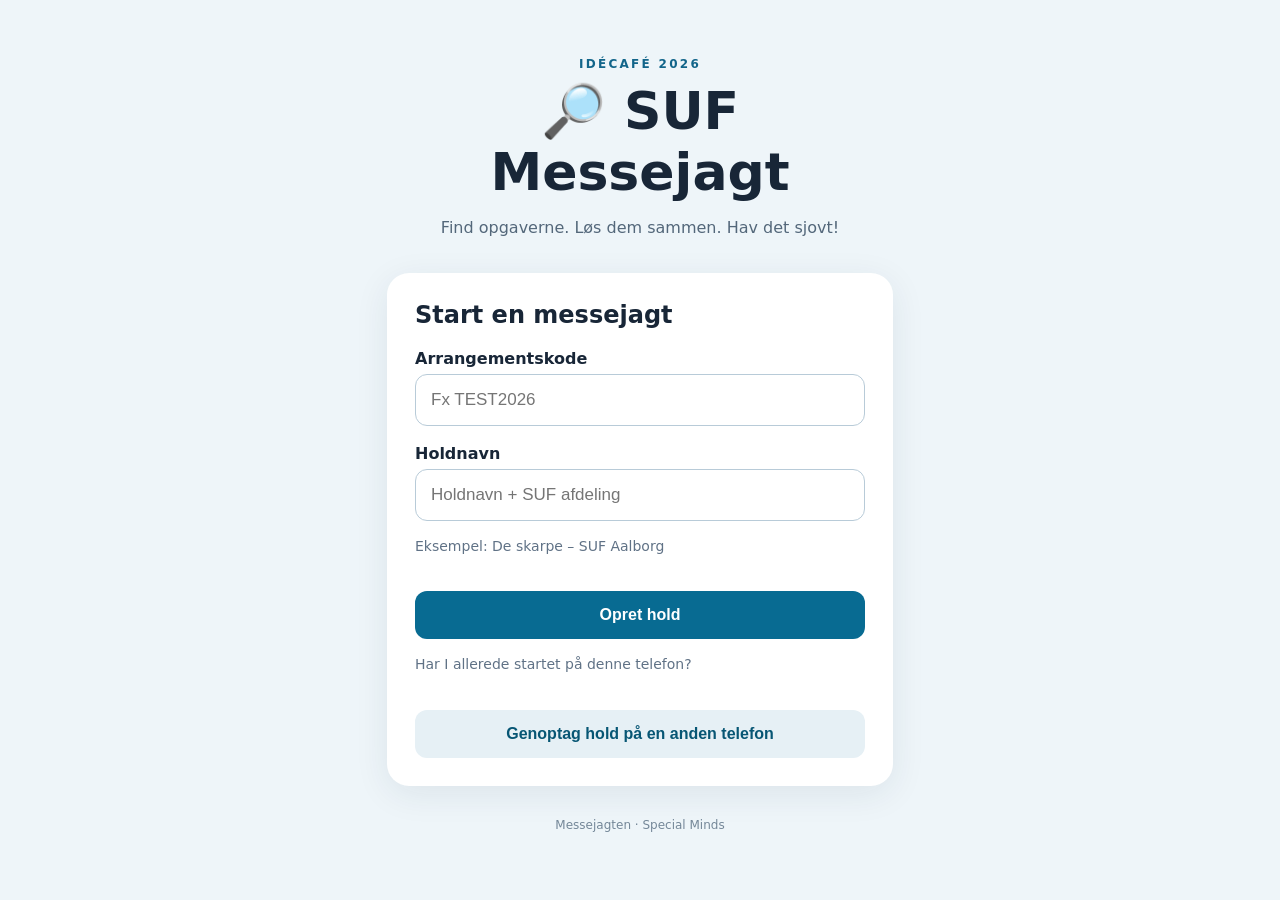
<file: index.html>
<!doctype html><html lang="da"><head><meta charset="utf-8"><meta name="viewport" content="width=device-width,initial-scale=1"><title>SUF Messejagt · Idécafé 2026</title><link rel="stylesheet" href="style.css?v=8.1"></head><body><main><header><div class="eyebrow">IDÉCAFÉ 2026</div><h1>🔎 SUF Messejagt</h1><p>Find opgaverne. Løs dem sammen. Hav det sjovt!</p></header><section id="notice" class="notice" role="alert" hidden></section><section id="join" class="panel"><h2>Start en messejagt</h2><form id="joinForm"><label for="code">Arrangementskode</label><input id="code" maxlength="200" required placeholder="Fx TEST2026" autocomplete="off"><label for="team">Holdnavn</label><input id="team" minlength="2" maxlength="60" required placeholder="Holdnavn + SUF afdeling"><p class="muted">Eksempel: De skarpe – SUF Aalborg</p><button id="joinBtn">Opret hold</button></form><p class="muted">Har I allerede startet på denne telefon?</p><button id="resumeBtn" class="secondary" hidden>Fortsæt tidligere hold</button><button id="showRecoveryBtn" class="secondary" type="button">Genoptag hold på en anden telefon</button><form id="recoveryForm" hidden><h2>Genoptag hold</h2><label for="recoveryCode">Arrangementskode</label><input id="recoveryCode" maxlength="200" required autocomplete="off" placeholder="Fx TEST2026"><label for="recoveryTeamCode">Holdkode (12 tegn)</label><input id="recoveryTeamCode" minlength="12" maxlength="12" pattern="[0-9a-fA-F]{12}" required autocomplete="off" autocapitalize="off" spellcheck="false" placeholder="Fx a1b2c3d4e5f6"><p class="muted">Holdkoden blev vist, da holdet blev oprettet. Genoptagelse flytter adgangen til denne telefon.</p><button id="recoverBtn" type="submit">Genoptag hold</button><button id="cancelRecoveryBtn" class="secondary" type="button">Annuller</button></form></section><section id="game" class="panel" hidden><div class="topline"><span id="teamTitle"></span><span id="progress"></span></div><div id="welcome" hidden><h2>Gem jeres holdkode</h2><div id="codeArea" class="codebox"><small>Jeres holdkode</small><strong id="teamCode"></strong><button class="secondary" id="copyBtn" type="button">Kopiér holdkode</button></div><p>Hvis I mister internetforbindelsen, kommer til at lukke hjemmesiden eller skal skifte telefon, kan I bruge holdkoden til at genoptage messejagten.</p><button id="understoodBtn" type="button">Forstået</button></div><div id="taskArea" hidden><div class="taskcount" id="taskCount"></div><h2 id="taskTitle"></h2><p id="taskDescription"></p><div id="answerArea"></div><p class="muted" id="saveStatus" aria-live="polite"></p><div class="actions"><button id="saveBtn">Gem svar</button><button class="secondary" id="skipBtn">Spring over</button></div><div class="actions"><button class="secondary" id="prevBtn">Forrige</button><button class="secondary" id="nextBtn">Næste</button></div></div><div id="summary" hidden><h2>Overblik over opgaver</h2><div id="summaryList"></div><p class="muted">Kontrollér jeres svar, før I afleverer. Efter aflevering kan svarene ikke ændres.</p><button id="backTasks" class="secondary">Tilbage til opgaver</button><button id="submitBtn" class="submitBtn">Aflever Messejagten</button></div><div id="finished" hidden><div class="finish-icon" aria-hidden="true">🏆</div><h2>Tak for jeres deltagelse!</h2><p>I har gennemført Messejagten</p><h3 id="finishedTeam"></h3><div class="finish-stats"><div class="finish-stat"><strong id="finishedPoints">–</strong><span>Point</span></div><div class="finish-stat"><strong id="finishedPlace">–</strong><span>Foreløbig placering</span></div></div><p class="muted">Jeres placering kan ændre sig, når flere hold afleverer.</p><button type="button" id="resultsBtn">Se hele ranglisten</button><button type="button" id="mobileSlideshowBtn" class="secondary">📷 Se billeder fra Messejagten</button><p id="resultsStatus" class="muted" role="status" aria-live="polite"></p><div id="mobileSlideshow" class="mobile-slideshow" role="dialog" aria-modal="true" aria-label="Billedslideshow" hidden><div class="mobile-show-head"><strong>Billeder fra Messejagten</strong><button type="button" id="closeMobileSlideshow">Luk ✕</button></div><div class="mobile-show-body"><img id="mobileSlideImage" alt="Billede fra Messejagten"><p id="mobileSlideStatus">Henter billeder…</p></div><div class="mobile-show-foot"><span id="mobileSlideCaption"></span><span id="mobileSlideCounter"></span></div></div><div id="publicResults" class="table-wrap" hidden><table><thead><tr><th>Plads</th><th>Hold</th><th>Point</th><th>Tid</th></tr></thead><tbody id="publicResultsBody"></tbody></table></div></div></section><footer>Messejagten · Special Minds</footer></main><script src="app.js?v=8.1"></script></body></html>
</file>
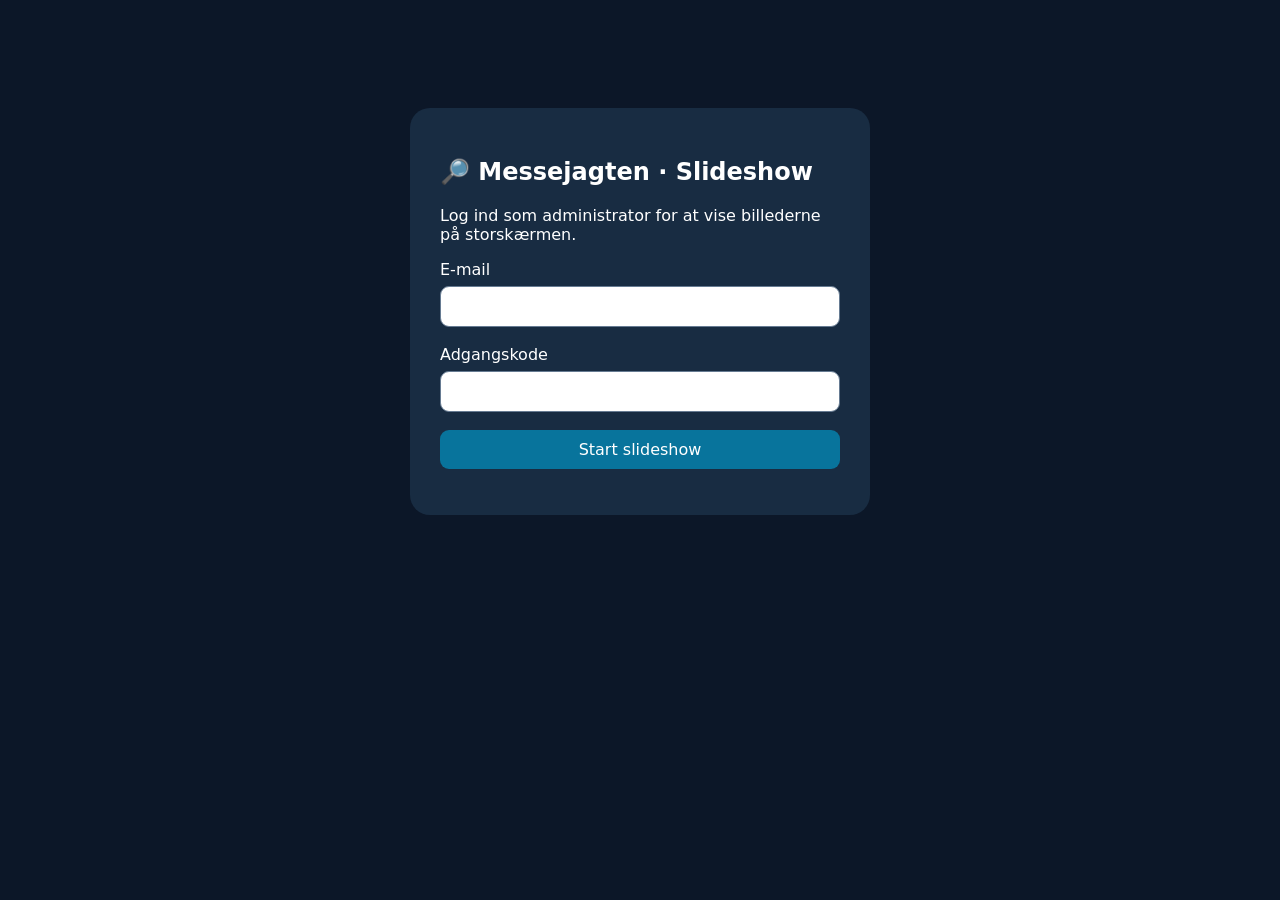
<file: slideshow.html>
<!doctype html><html lang="da"><head><meta charset="utf-8"><meta name="viewport" content="width=device-width,initial-scale=1"><title>Messejagten · Slideshow</title><link rel="stylesheet" href="slideshow.css?v=8.0"></head><body><section id="login" class="login"><h1>🔎 Messejagten · Slideshow</h1><p>Log ind som administrator for at vise billederne på storskærmen.</p><form id="loginForm"><label>E-mail <input id="email" type="email" required autocomplete="username"></label><label>Adgangskode <input id="password" type="password" required autocomplete="current-password"></label><button type="submit">Start slideshow</button></form><p id="loginStatus" role="alert"></p></section><main id="show" hidden><header><span>IDÉCAFÉ 2026</span><div><select id="eventSelect" aria-label="Vælg arrangement"></select><button id="fullscreen" type="button">Fuld skærm</button><button id="logout" type="button">Log ud</button></div></header><div class="show-layout"><div id="stage"><img id="slideA" class="slide" alt=""><img id="slideB" class="slide" alt=""><div id="groupCaption" class="slide-caption" hidden></div><div id="waiting">Venter på billeder fra Messejagten…</div></div><aside id="rankingSide" aria-label="Rangliste"><h2>🏆 Rangliste</h2><p class="rank-subtitle">Opdateres automatisk</p><div id="rankingList"><p class="rank-empty">Venter på afleverede hold…</p></div></aside></div><footer><div><strong id="teamName"></strong><span id="taskName"></span></div><div id="counter">0 / 0</div></footer><p id="status" role="status"></p></main><script src="slideshow.js?v=8.7"></script></body></html>
</file>
<file: style.css>
:root{font-family:system-ui,-apple-system,Segoe UI,sans-serif;color:#182637;background:#eef5f9}*{box-sizing:border-box}body{margin:0}main{max-width:550px;margin:auto;padding:22px}header{text-align:center;padding:35px 8px 20px}.eyebrow{font-weight:800;letter-spacing:.19em;color:#12658a;font-size:12px}h1{font-size:clamp(35px,8vw,52px);margin:10px 0}header p{color:#53677a}.panel{background:white;padding:28px;border-radius:22px;box-shadow:0 8px 35px #18354b15}h2{margin-top:0}label{display:block;margin:18px 0 6px;font-weight:700}input{width:100%;border:1px solid #b8cbd8;border-radius:12px;padding:15px;font-size:17px}button{border:0;border-radius:12px;background:#086b92;color:white;font-size:16px;font-weight:700;padding:15px 20px;cursor:pointer;width:100%;margin-top:20px}button:disabled{opacity:.6;cursor:wait}.secondary{background:#e6f0f5;color:#075674}.muted{color:#607286;font-size:14px;line-height:1.6}.notice{background:#fff1e7;border:1px solid #f3c49e;padding:14px;border-radius:12px;margin-bottom:16px}.codebox{background:#eff7fb;border-radius:15px;padding:18px;text-align:center}.codebox small{display:block;color:#607286}.codebox strong{display:block;font-size:24px;letter-spacing:.07em;margin-top:10px;overflow-wrap:anywhere}footer{text-align:center;color:#748798;font-size:12px;margin-top:32px}
textarea{width:100%;border:1px solid #b8cbd8;border-radius:12px;padding:14px;font:inherit;resize:vertical}.topline{display:flex;justify-content:space-between;font-weight:700;margin-bottom:20px;gap:10px}.taskcount{color:#12658a;font-size:13px;font-weight:800;letter-spacing:.06em;margin:18px 0 8px}.choice{display:flex;align-items:center;gap:10px;background:#f1f7fb;padding:14px;border-radius:12px;margin:10px 0;cursor:pointer}.choice input{width:auto;accent-color:#086b92}.actions{display:flex;gap:10px}.actions button{flex:1;min-width:0}.summaryButton{text-align:left;margin-top:10px}.panel[hidden],section[hidden],div[hidden]{display:none!important}

.submitBtn{background:#087451}.submitBtn:disabled{opacity:.65}#finished{text-align:center;padding:25px 5px}#finished h2{font-size:27px}

#recoveryForm{margin-top:22px;border-top:1px solid #d6e3eb;padding-top:24px}#recoveryForm[hidden]{display:none!important}

.separator{border:0;border-top:1px solid #e2edf3;margin:24px 0 6px}#recoveryForm{margin-top:20px}#recoveryForm h3{margin:0 0 10px}#recoveryForm[hidden]{display:none!important}

/* Version 7.6 – afslutningsskærm */
.finish-icon{font-size:54px;margin-bottom:8px}.finish-stats{display:grid;grid-template-columns:1fr 1fr;gap:12px;margin:20px 0}.finish-stat{background:#eff7fb;border-radius:15px;padding:18px 8px;display:flex;flex-direction:column;gap:6px}.finish-stat strong{font-size:32px;color:#075674}.finish-stat span{font-size:13px;color:#607286}#finished h3{font-size:21px;margin:14px 0}#publicResults{overflow-x:auto;text-align:left;margin-top:18px}#publicResults table{width:100%;border-collapse:collapse;font-size:14px}#publicResults th,#publicResults td{padding:11px 6px;border-bottom:1px solid #dce7ef}#publicResults th{color:#53677a}#finished .muted{line-height:1.6}

#mobileSlideshow[hidden]{display:none!important}.mobile-slideshow{position:fixed;inset:0;z-index:9999;background:#081421;color:white;display:flex;flex-direction:column}.mobile-show-head,.mobile-show-foot{display:flex;justify-content:space-between;align-items:center;padding:14px;gap:12px;background:#14273b}.mobile-show-head button{width:auto;margin:0;padding:8px 12px}.mobile-show-body{position:relative;flex:1;min-height:0;display:grid;place-items:center}.mobile-show-body img{width:100%;height:100%;object-fit:contain}.mobile-show-body p{position:absolute;bottom:10px;left:10px;background:#14273bcc;padding:8px;border-radius:8px}.mobile-show-foot{font-size:13px}#mobileSlideshowBtn{margin-top:10px}
</file>
<file: slideshow.css>
*{box-sizing:border-box}body{margin:0;background:#0c1728;color:white;font:16px system-ui,Arial,sans-serif}button,select,input{font:inherit;border-radius:9px;padding:10px;border:1px solid #667b92}button{cursor:pointer;background:#08749c;color:white;border:0}button:hover{background:#0b90bf}.login{max-width:460px;margin:12vh auto;background:#182c42;padding:30px;border-radius:20px}.login form{display:grid;gap:18px}.login label{display:grid;gap:7px}.login input{width:100%}main{height:100vh;display:flex;flex-direction:column}main[hidden],.login[hidden]{display:none}header,footer{display:flex;justify-content:space-between;align-items:center;gap:18px;padding:15px 28px;background:#15243a}header{font-weight:700;letter-spacing:.1em}header div{display:flex;gap:10px}header select{max-width:260px}#stage{flex:1;position:relative;min-height:0;overflow:hidden;background:#060c16}.slide{position:absolute;width:100%;height:100%;object-fit:contain;opacity:0;transition:opacity .8s ease-in-out}.slide.visible{opacity:1}#waiting{position:absolute;inset:0;display:grid;place-items:center;font-size:clamp(22px,4vw,46px);color:#9bb0c6;text-align:center;padding:30px}footer strong{display:block;font-size:clamp(18px,2.3vw,32px)}footer span{display:block;color:#afc3d7;margin-top:5px}#counter{font-size:22px;white-space:nowrap}#status{position:absolute;bottom:0;right:12px;color:#b6c5d5;font-size:12px;margin:0}@media(max-width:700px){header{flex-wrap:wrap;padding:10px}footer{padding:12px}header div{flex-wrap:wrap}}
/* Respekter hidden-attributten selv når display:grid er sat */
#waiting[hidden]{display:none!important}
#stage .slide-caption{position:absolute;bottom:18px;left:50%;transform:translateX(-50%);z-index:5;background:rgba(6,15,29,.82);color:#fff;border-radius:14px;padding:12px 25px;font-size:clamp(20px,2.7vw,38px);font-weight:750;text-align:center;max-width:90%;box-shadow:0 4px 24px rgba(0,0,0,.4)}
#stage .slide-caption[hidden]{display:none!important}

.show-layout{display:flex;flex:1;min-height:0}#stage{flex:1;min-width:0}#rankingSide{width:clamp(260px,25vw,440px);flex:none;background:#12263b;border-left:1px solid #29465e;padding:22px 16px;overflow:auto}#rankingSide h2{font-size:clamp(20px,2vw,30px);margin:0}.rank-subtitle{font-size:13px;color:#9bb0c6;margin:5px 0 18px}.rank-item{display:grid;grid-template-columns:34px minmax(0,1fr) auto;gap:9px;align-items:center;padding:12px 6px;border-bottom:1px solid #29445c}.rank-place{font-size:20px;font-weight:800;color:#f8ce68}.rank-name{font-weight:650;overflow-wrap:anywhere}.rank-points{font-weight:750;text-align:right}.rank-time{grid-column:2 / 4;font-size:12px;color:#a9bdd0}.rank-empty{color:#a9bdd0}@media(max-width:760px){#rankingSide{width:34vw;padding:12px 8px}.rank-item{grid-template-columns:24px 1fr;gap:5px}.rank-points{grid-column:2;text-align:left}.rank-time{grid-column:2}#rankingSide h2{font-size:18px}}
</file>
